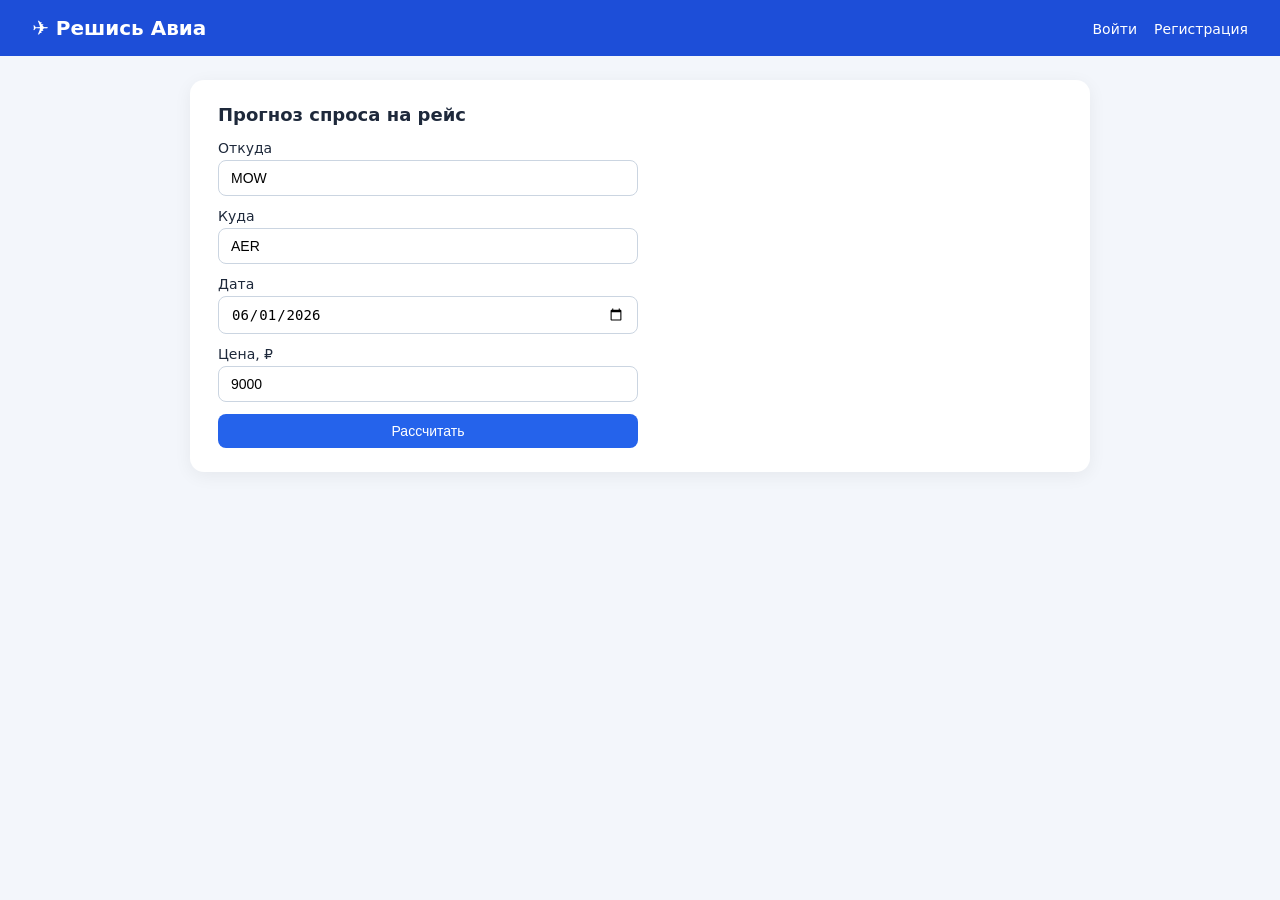
<file: static/index.html>
<!DOCTYPE html>
<html lang="ru">
<head>
<meta charset="UTF-8">
<title>Решись Авиа — прогноз спроса</title>
<link rel="stylesheet" href="/static/style.css">
</head>
<body>
<header>
  <h1>✈️ Решись Авиа</h1>
  <nav>
    <a href="/static/login.html" id="loginLink">Войти</a>
    <a href="/static/register.html">Регистрация</a>
    <span id="userLabel"></span>
    <button id="logoutBtn" hidden>Выйти</button>
  </nav>
</header>
<main>
  <section class="card">
    <h2>Прогноз спроса на рейс</h2>
    <form id="forecastForm">
      <label>Откуда <input id="origin" value="MOW" required></label>
      <label>Куда <input id="destination" value="AER" required></label>
      <label>Дата <input id="date" type="date" value="2026-06-01" required></label>
      <label>Цена, ₽ <input id="price" type="number" value="9000" required></label>
      <button type="submit">Рассчитать</button>
    </form>
    <div id="result" hidden>
      <p><b>Маршрут:</b> <span id="rRoute"></span></p>
      <p><b>Дата:</b> <span id="rDate"></span></p>
      <p><b>Мест в самолёте:</b> <span id="rSeats"></span></p>
      <p><b>Желают купить (медиана):</b> <span id="rWish"></span></p>
      <p><b>Прогноз продаж:</b> <span id="rBought"></span></p>
    </div>
  </section>
  <section class="card" id="chartCard" hidden>
    <h2>Распределение спроса</h2>
    <img id="chartImg" style="max-width:100%">
  </section>
</main>
<script src="/static/app.js"></script>
</body>
</html>
</file>
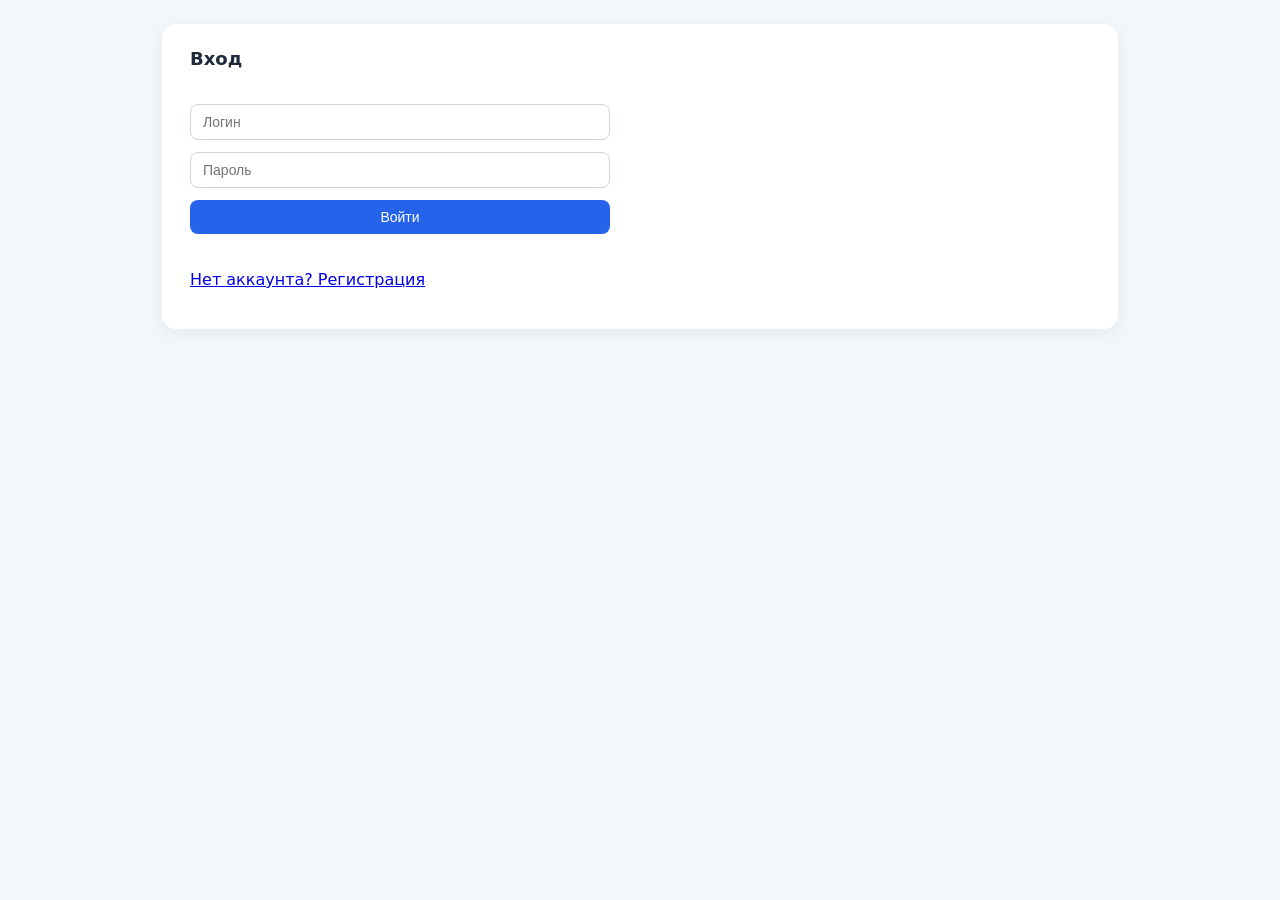
<file: static/login.html>
<!DOCTYPE html><html lang="ru"><head><meta charset="UTF-8">
<title>Вход</title><link rel="stylesheet" href="/static/style.css"></head>
<body><main class="card">
<h2>Вход</h2>
<form id="loginForm">
  <input id="username" placeholder="Логин" required>
  <input id="password" type="password" placeholder="Пароль" required>
  <button>Войти</button>
</form>
<p><a href="/static/register.html">Нет аккаунта? Регистрация</a></p>
<script>
document.getElementById("loginForm").addEventListener("submit", async (e) => {
  e.preventDefault();
  const res = await fetch("/api/login", { method:"POST",
    headers:{"Content-Type":"application/json"},
    body: JSON.stringify({username: document.getElementById("username").value,
                          password: document.getElementById("password").value}) });
  const d = await res.json();
  if (!res.ok) return alert(d.detail || "Ошибка");
  localStorage.setItem("aviation_token", d.token);
  location.href = "/";
});
</script>
</main></body></html>
</file>
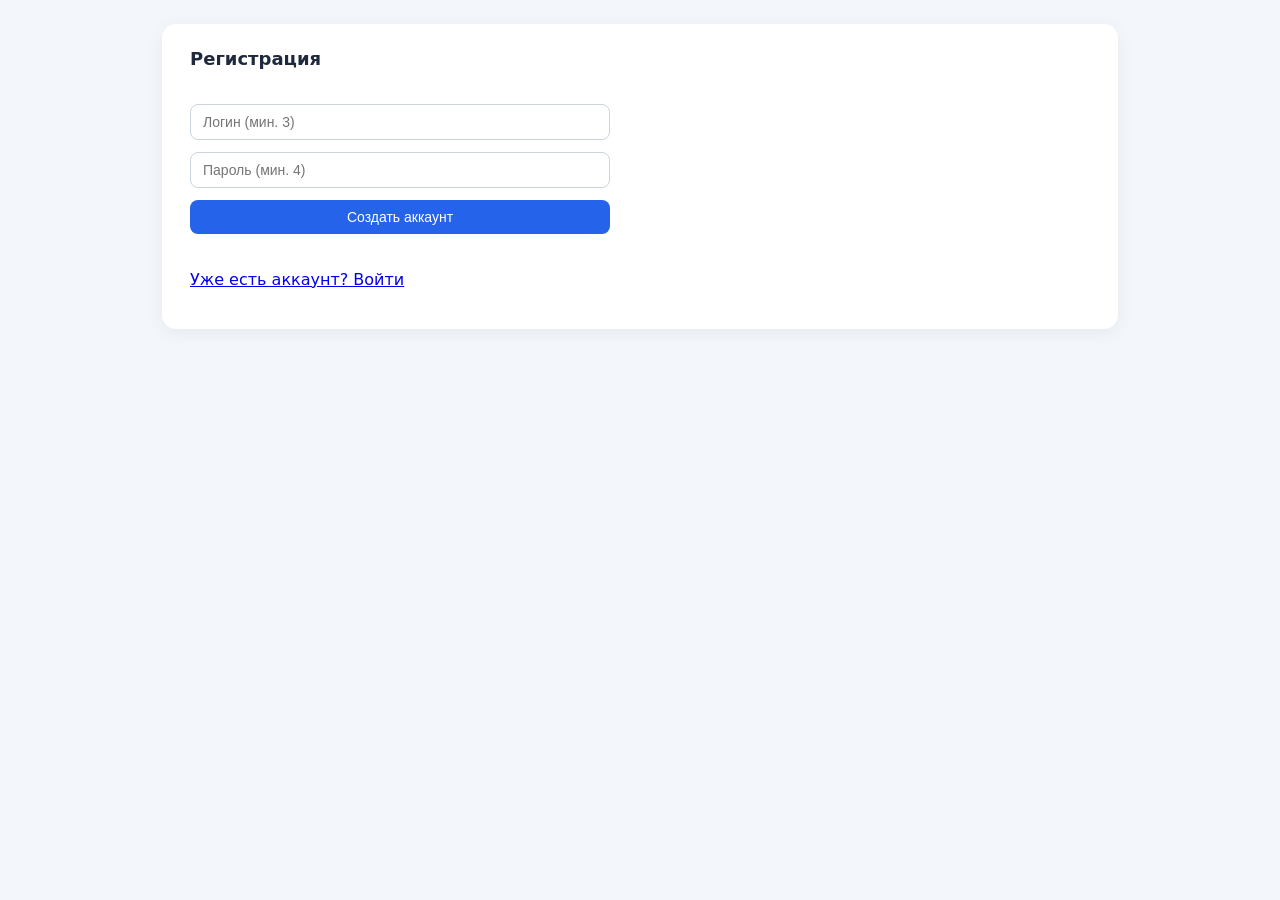
<file: static/register.html>
<!DOCTYPE html><html lang="ru"><head><meta charset="UTF-8">
<title>Регистрация</title><link rel="stylesheet" href="/static/style.css"></head>
<body><main class="card">
<h2>Регистрация</h2>
<form id="regForm">
  <input id="username" placeholder="Логин (мин. 3)" required>
  <input id="password" type="password" placeholder="Пароль (мин. 4)" required>
  <button>Создать аккаунт</button>
</form>
<p><a href="/static/login.html">Уже есть аккаунт? Войти</a></p>
<script>
document.getElementById("regForm").addEventListener("submit", async (e) => {
  e.preventDefault();
  const res = await fetch("/api/register", { method:"POST",
    headers:{"Content-Type":"application/json"},
    body: JSON.stringify({username: document.getElementById("username").value,
                          password: document.getElementById("password").value}) });
  const d = await res.json();
  if (!res.ok) return alert(d.detail || "Ошибка");
  alert("Аккаунт создан, войдите.");
  location.href = "/static/login.html";
});
</script>
</main></body></html>
</file>
<file: static/style.css>
body { font-family: system-ui, sans-serif; margin: 0; background: #f3f6fb; color: #1e293b; }
header { display: flex; justify-content: space-between; align-items: center;
         padding: 16px 32px; background: #1d4ed8; color: #fff; }
header h1 { margin: 0; font-size: 20px; }
nav a, nav button { color: #fff; margin-left: 12px; text-decoration: none;
                    background: none; border: none; cursor: pointer; font-size: 14px; }
main { max-width: 900px; margin: 24px auto; display: grid; gap: 20px; }
.card { background: #fff; border-radius: 14px; padding: 24px 28px;
        box-shadow: 0 4px 18px rgba(0,0,0,.06); }
.card h2 { margin-top: 0; font-size: 18px; }
form { display: grid; gap: 12px; max-width: 420px; }
label { display: grid; gap: 4px; font-size: 14px; }
input, button { padding: 9px 12px; font-size: 14px; border-radius: 8px;
                border: 1px solid #cbd5e1; }
button { background: #2563eb; color: #fff; border: none; cursor: pointer; }
button:hover { background: #1d4ed8; }
#result p { margin: 6px 0; }
</file>
